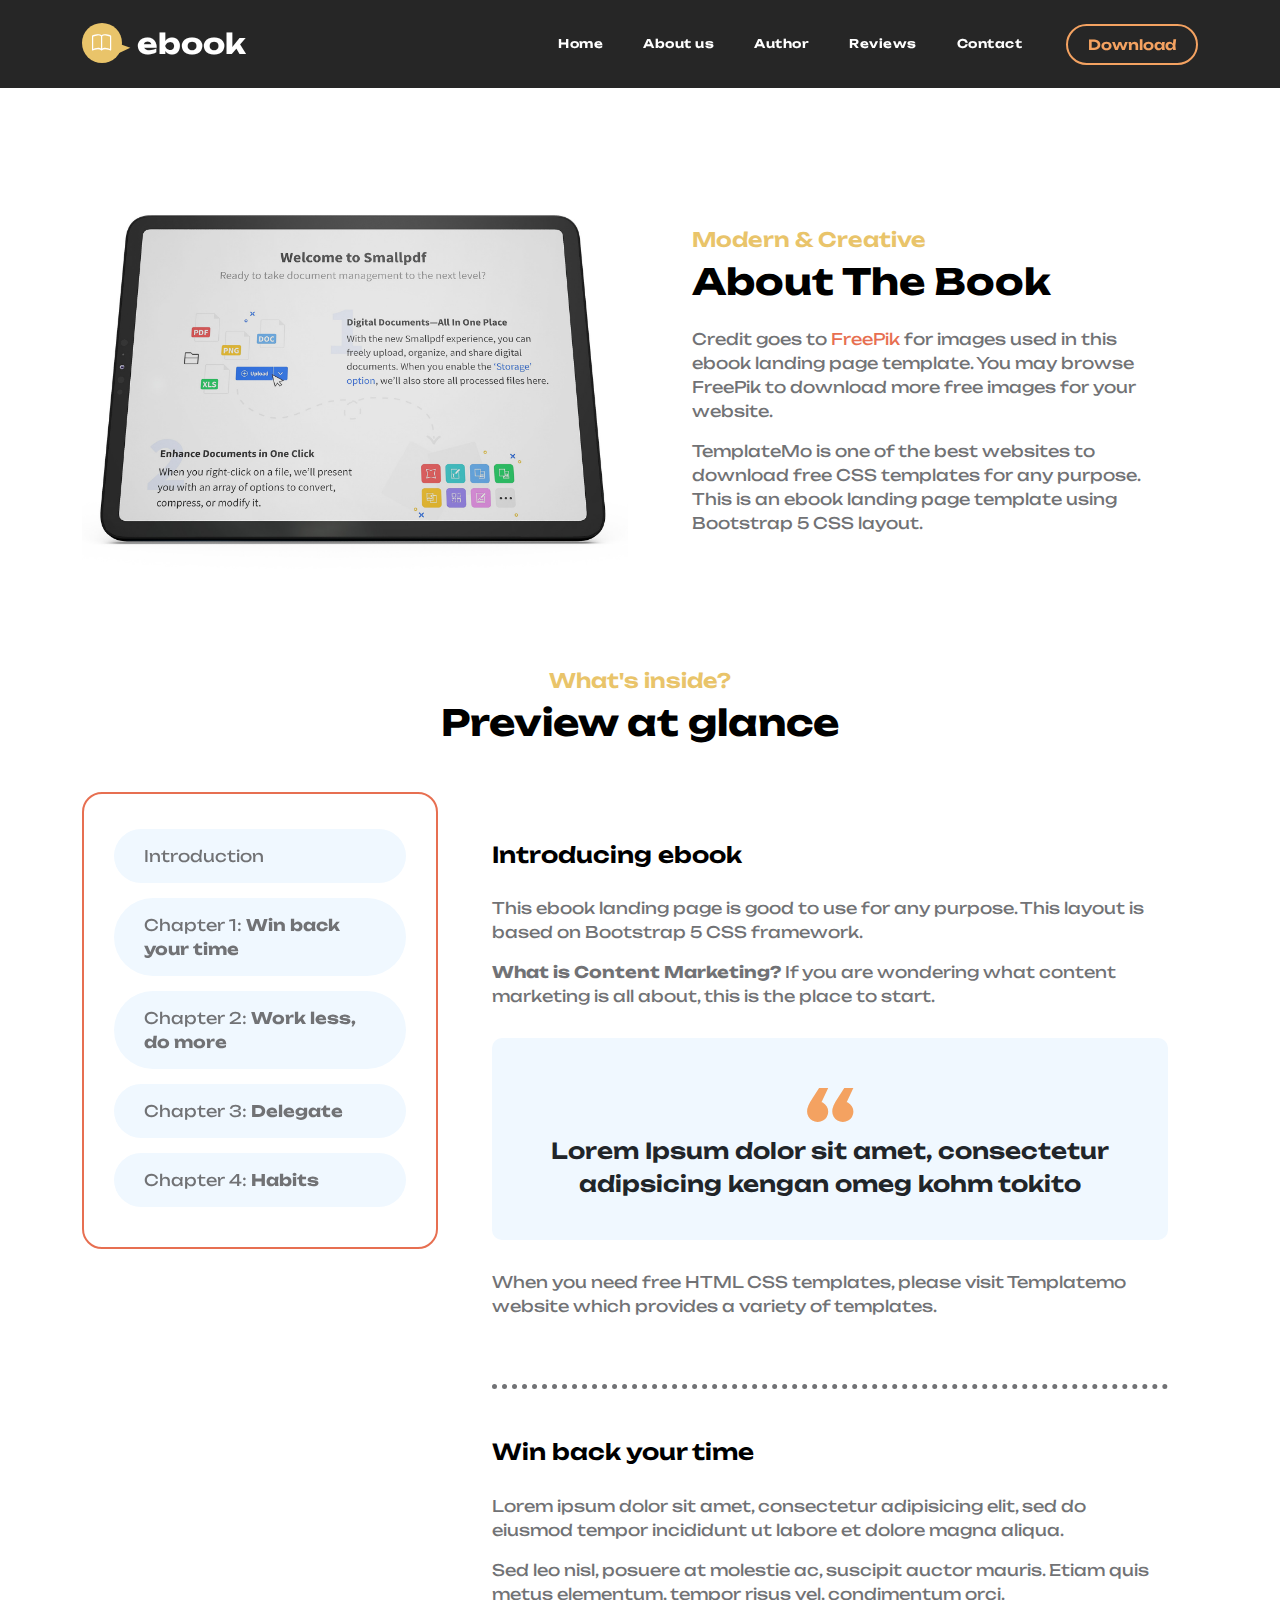
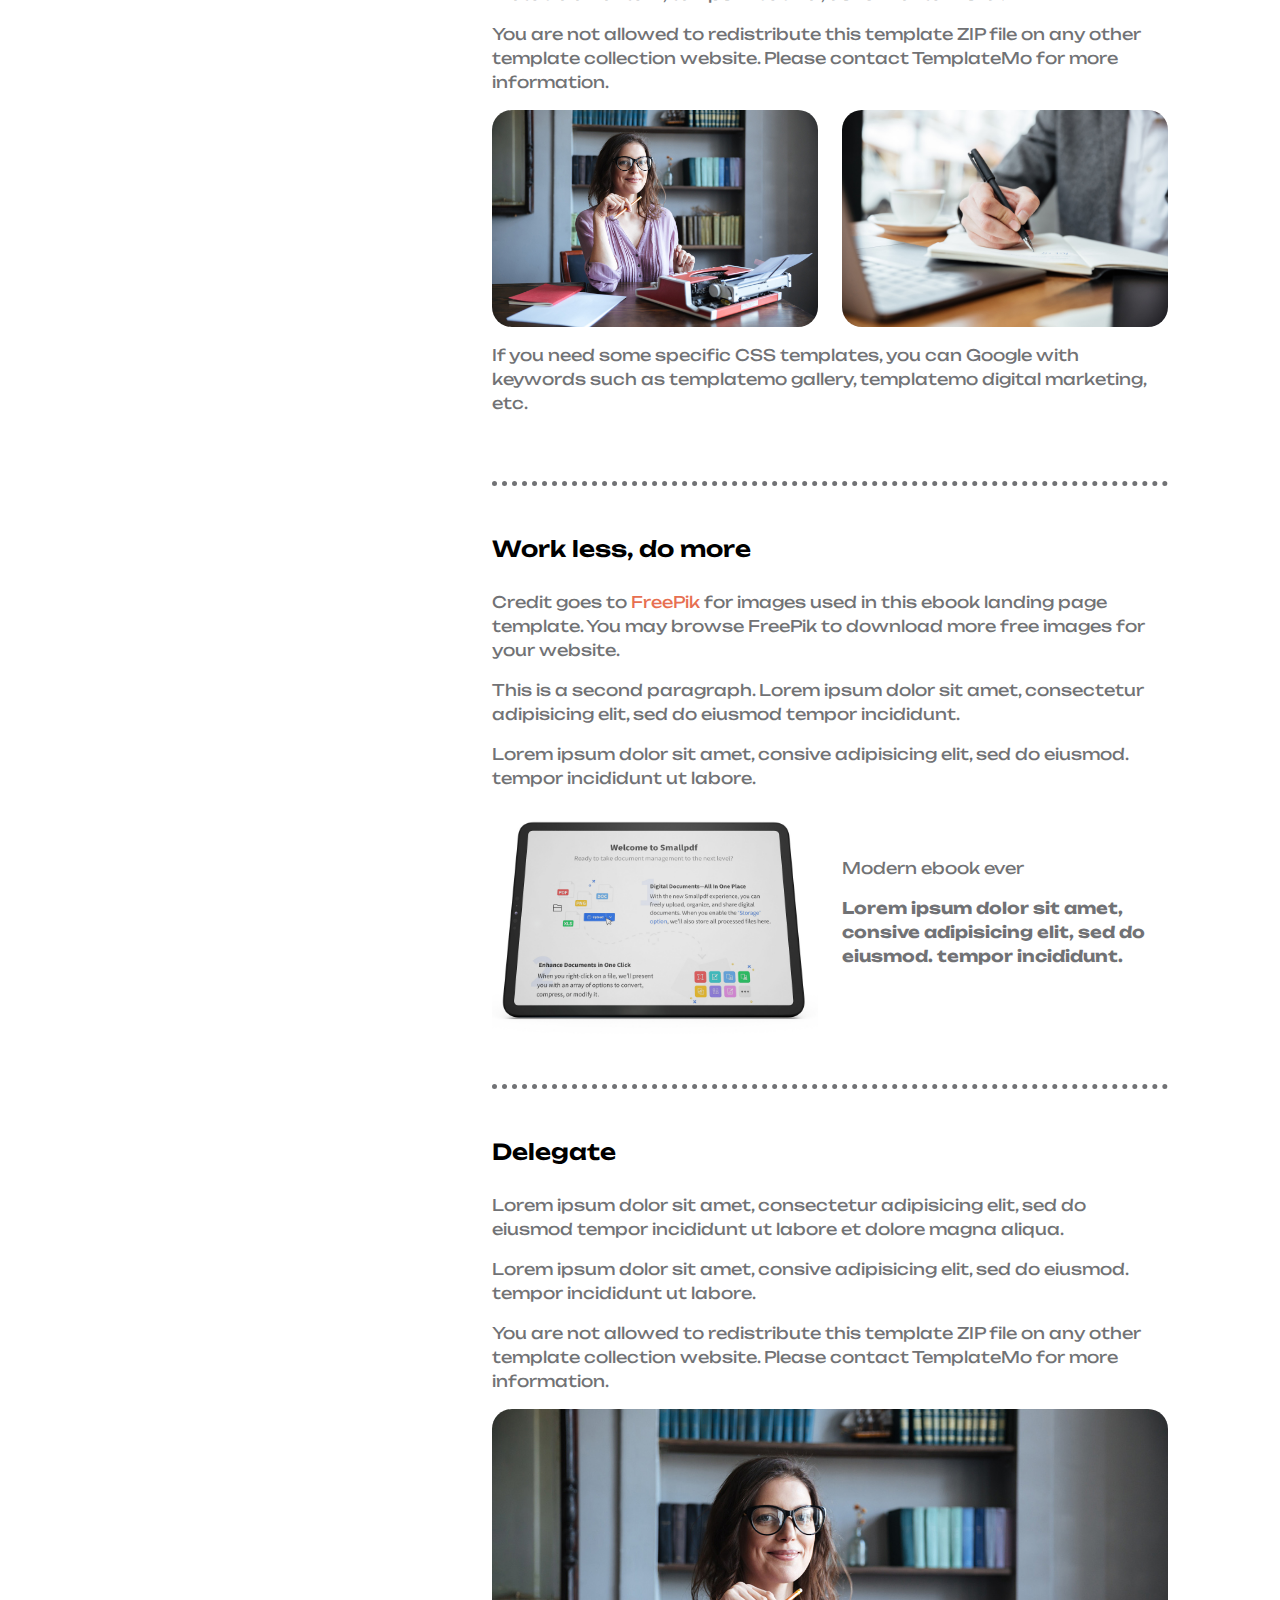
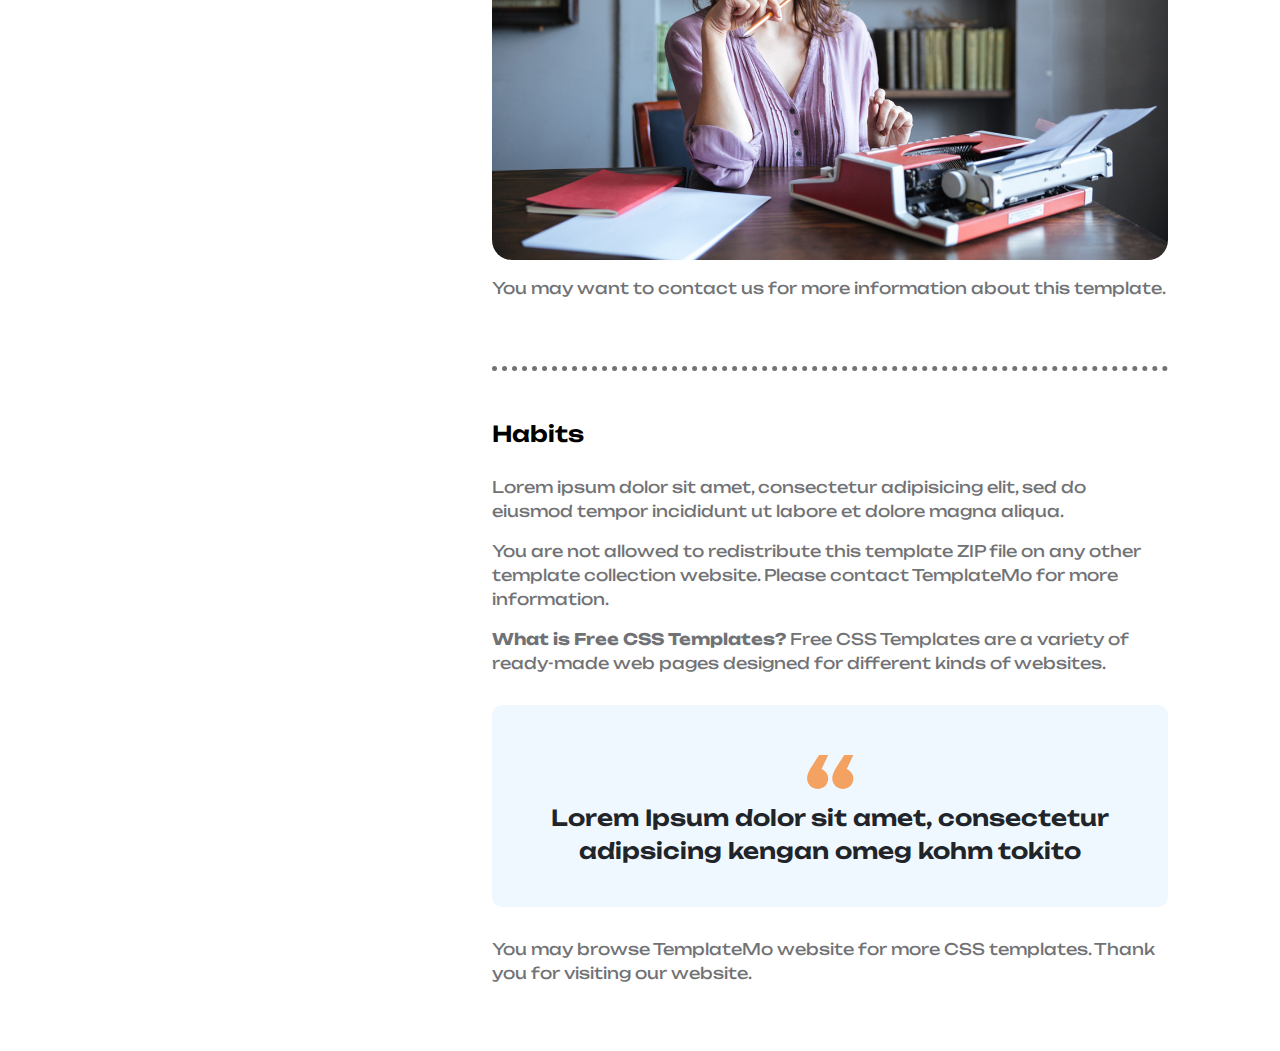
<file: about.html>
<!DOCTYPE html>
<html lang="en">
  <head>
    <meta charset="utf-8" />
    <meta name="viewport" content="width=device-width, initial-scale=1" />

    <meta name="description" content="" />
    <meta name="author" content="" />

    <title>ebook landing page template</title>

    <!-- CSS FILES -->
    <link rel="preconnect" href="https://fonts.googleapis.com" />

    <link rel="preconnect" href="https://fonts.gstatic.com" crossorigin />

    <link
      href="https://fonts.googleapis.com/css2?family=Unbounded:wght@300;400;600;700&display=swap"
      rel="stylesheet"
    />

    <link href="css/bootstrap.min.css" rel="stylesheet" />

    <link href="css/bootstrap-icons.css" rel="stylesheet" />

    <link href="css/templatemo-ebook-landing.css" rel="stylesheet" />
    <title>contact</title>
  </head>
  <body>
    <main>
      <nav
        class="navbar navbar-expand-lg"
        style="background-color: rgba(0, 0, 0, 0.85)"
      >
        <div class="container">
          <a class="navbar-brand" href="index.html">
            <i class="navbar-brand-icon bi-book me-2"></i>
            <span>ebook</span>
          </a>

          <div class="d-lg-none ms-auto me-3">
            <a
              href="#"
              class="btn custom-btn custom-border-btn btn-naira btn-inverted"
            >
              <i class="btn-icon bi-cloud-download"></i>
              <span>Download</span
              ><!-- duplicated another one below for mobile -->
            </a>
          </div>

          <button
            class="navbar-toggler"
            type="button"
            data-bs-toggle="collapse"
            data-bs-target="#navbarNav"
            aria-controls="navbarNav"
            aria-expanded="false"
            aria-label="Toggle navigation"
          >
            <span class="navbar-toggler-icon"></span>
          </button>

          <div class="collapse navbar-collapse" id="navbarNav">
            <ul class="navbar-nav ms-lg-auto me-lg-4">
              <li class="nav-item">
                <a class="nav-link click-scroll" href="./index.html">Home</a>
              </li>

              <li class="nav-item">
                <a class="nav-link click-scroll" href="#">About us</a>
              </li>

              <li class="nav-item">
                <a class="nav-link click-scroll" href="#section_3">Author</a>
              </li>

              <li class="nav-item">
                <a class="nav-link click-scroll" href="#section_4">Reviews</a>
              </li>

              <li class="nav-item">
                <a class="nav-link click-scroll" href="./contact.html"
                  >Contact</a
                >
              </li>
            </ul>

            <div class="d-none d-lg-block">
              <a
                href="#"
                class="btn custom-btn custom-border-btn btn-naira btn-inverted"
              >
                <i class="btn-icon bi-cloud-download"></i>
                <span>Download</span
                ><!-- duplicated above one for mobile -->
              </a>
            </div>
          </div>
        </div>
      </nav>
      <section class="book-section section-padding" id="section_2">
        <div class="container">
          <div class="row">
            <div class="col-lg-6 col-12">
              <img
                src="images/tablet-screen-contents.jpg"
                class="img-fluid"
                alt=""
              />
            </div>

            <div class="col-lg-6 col-12">
              <div class="book-section-info">
                <h6>Modern &amp; Creative</h6>

                <h2 class="mb-4">About The Book</h2>

                <p>
                  Credit goes to
                  <a rel="nofollow" href="https://freepik.com" target="_blank"
                    >FreePik</a
                  >
                  for images used in this ebook landing page template. You may
                  browse FreePik to download more free images for your website.
                </p>

                <p>
                  TemplateMo is one of the best websites to download free CSS
                  templates for any purpose. This is an ebook landing page
                  template using Bootstrap 5 CSS layout.
                </p>
              </div>
            </div>
          </div>
        </div>
      </section>
      <section>
        <div class="container">
          <div class="row">
            <div class="col-lg-12 col-12 text-center">
              <h6>What's inside?</h6>

              <h2 class="mb-5">Preview at glance</h2>
            </div>

            <div class="col-lg-4 col-12">
              <nav
                id="navbar-example3"
                class="h-100 flex-column align-items-stretch"
              >
                <nav class="nav nav-pills flex-column">
                  <a class="nav-link smoothscroll" href="#item-1"
                    >Introduction</a
                  >

                  <a class="nav-link smoothscroll" href="#item-2"
                    >Chapter 1: <strong>Win back your time</strong></a
                  >

                  <a class="nav-link smoothscroll" href="#item-3"
                    >Chapter 2: <strong>Work less, do more</strong></a
                  >

                  <a class="nav-link smoothscroll" href="#item-4"
                    >Chapter 3: <strong>Delegate</strong></a
                  >

                  <a class="nav-link smoothscroll" href="#item-5"
                    >Chapter 4: <strong>Habits</strong></a
                  >
                </nav>
              </nav>
            </div>

            <div class="col-lg-8 col-12">
              <div
                data-bs-spy="scroll"
                data-bs-target="#navbar-example3"
                data-bs-smooth-scroll="true"
                class="scrollspy-example-2"
                tabindex="0"
              >
                <div class="scrollspy-example-item" id="item-1">
                  <h5>Introducing ebook</h5>

                  <p>
                    This ebook landing page is good to use for any purpose. This
                    layout is based on Bootstrap 5 CSS framework.
                  </p>

                  <p>
                    <strong>What is Content Marketing?</strong> If you are
                    wondering what content marketing is all about, this is the
                    place to start.
                  </p>

                  <blockquote class="blockquote">
                    Lorem Ipsum dolor sit amet, consectetur adipsicing kengan
                    omeg kohm tokito
                  </blockquote>

                  <p>
                    When you need free HTML CSS templates, please visit
                    Templatemo website which provides a variety of templates.
                  </p>
                </div>

                <div class="scrollspy-example-item" id="item-2">
                  <h5>Win back your time</h5>

                  <p>
                    Lorem ipsum dolor sit amet, consectetur adipisicing elit,
                    sed do eiusmod tempor incididunt ut labore et dolore magna
                    aliqua.
                  </p>

                  <p>
                    Sed leo nisl, posuere at molestie ac, suscipit auctor
                    mauris. Etiam quis metus elementum, tempor risus vel,
                    condimentum orci.
                  </p>

                  <p>
                    You are not allowed to redistribute this template ZIP file
                    on any other template collection website. Please contact
                    TemplateMo for more information.
                  </p>

                  <div class="row">
                    <div class="col-lg-6 col-12 mb-3">
                      <img
                        src="images/portrait-mature-smiling-authoress-sitting-desk.jpg"
                        class="scrollspy-example-item-image img-fluid"
                        alt=""
                      />
                    </div>

                    <div class="col-lg-6 col-12 mb-3">
                      <img
                        src="images/businessman-sitting-by-table-cafe.jpg"
                        class="scrollspy-example-item-image img-fluid"
                        alt=""
                      />
                    </div>
                  </div>

                  <p>
                    If you need some specific CSS templates, you can Google with
                    keywords such as templatemo gallery, templatemo digital
                    marketing, etc.
                  </p>
                </div>

                <div class="scrollspy-example-item" id="item-3">
                  <h5>Work less, do more</h5>

                  <p>
                    Credit goes to
                    <a rel="nofollow" href="https://freepik.com" target="_blank"
                      >FreePik</a
                    >
                    for images used in this ebook landing page template. You may
                    browse FreePik to download more free images for your
                    website.
                  </p>
                  <p>
                    This is a second paragraph. Lorem ipsum dolor sit amet,
                    consectetur adipisicing elit, sed do eiusmod tempor
                    incididunt.
                  </p>

                  <p>
                    Lorem ipsum dolor sit amet, consive adipisicing elit, sed do
                    eiusmod. tempor incididunt ut labore.
                  </p>

                  <div class="row align-items-center">
                    <div class="col-lg-6 col-12">
                      <img
                        src="images/tablet-screen-contents.jpg"
                        class="img-fluid"
                        alt=""
                      />
                    </div>

                    <div class="col-lg-6 col-12">
                      <p>Modern ebook ever</p>

                      <p>
                        <strong
                          >Lorem ipsum dolor sit amet, consive adipisicing elit,
                          sed do eiusmod. tempor incididunt.</strong
                        >
                      </p>
                    </div>
                  </div>
                </div>

                <div class="scrollspy-example-item" id="item-4">
                  <h5>Delegate</h5>

                  <p>
                    Lorem ipsum dolor sit amet, consectetur adipisicing elit,
                    sed do eiusmod tempor incididunt ut labore et dolore magna
                    aliqua.
                  </p>

                  <p>
                    Lorem ipsum dolor sit amet, consive adipisicing elit, sed do
                    eiusmod. tempor incididunt ut labore.
                  </p>

                  <p>
                    You are not allowed to redistribute this template ZIP file
                    on any other template collection website. Please contact
                    TemplateMo for more information.
                  </p>

                  <img
                    src="images/portrait-mature-smiling-authoress-sitting-desk.jpg"
                    class="scrollspy-example-item-image img-fluid mb-3"
                    alt=""
                  />

                  <p>
                    You may want to contact us for more information about this
                    template.
                  </p>
                </div>

                <div class="scrollspy-example-item" id="item-5">
                  <h5>Habits</h5>

                  <p>
                    Lorem ipsum dolor sit amet, consectetur adipisicing elit,
                    sed do eiusmod tempor incididunt ut labore et dolore magna
                    aliqua.
                  </p>

                  <p>
                    You are not allowed to redistribute this template ZIP file
                    on any other template collection website. Please contact
                    TemplateMo for more information.
                  </p>

                  <p>
                    <strong>What is Free CSS Templates?</strong> Free CSS
                    Templates are a variety of ready-made web pages designed for
                    different kinds of websites.
                  </p>

                  <blockquote class="blockquote">
                    Lorem Ipsum dolor sit amet, consectetur adipsicing kengan
                    omeg kohm tokito
                  </blockquote>

                  <p>
                    You may browse TemplateMo website for more CSS templates.
                    Thank you for visiting our website.
                  </p>
                </div>
              </div>
            </div>
          </div>
        </div>
      </section>
    </main>
  </body>
</html>
</file>
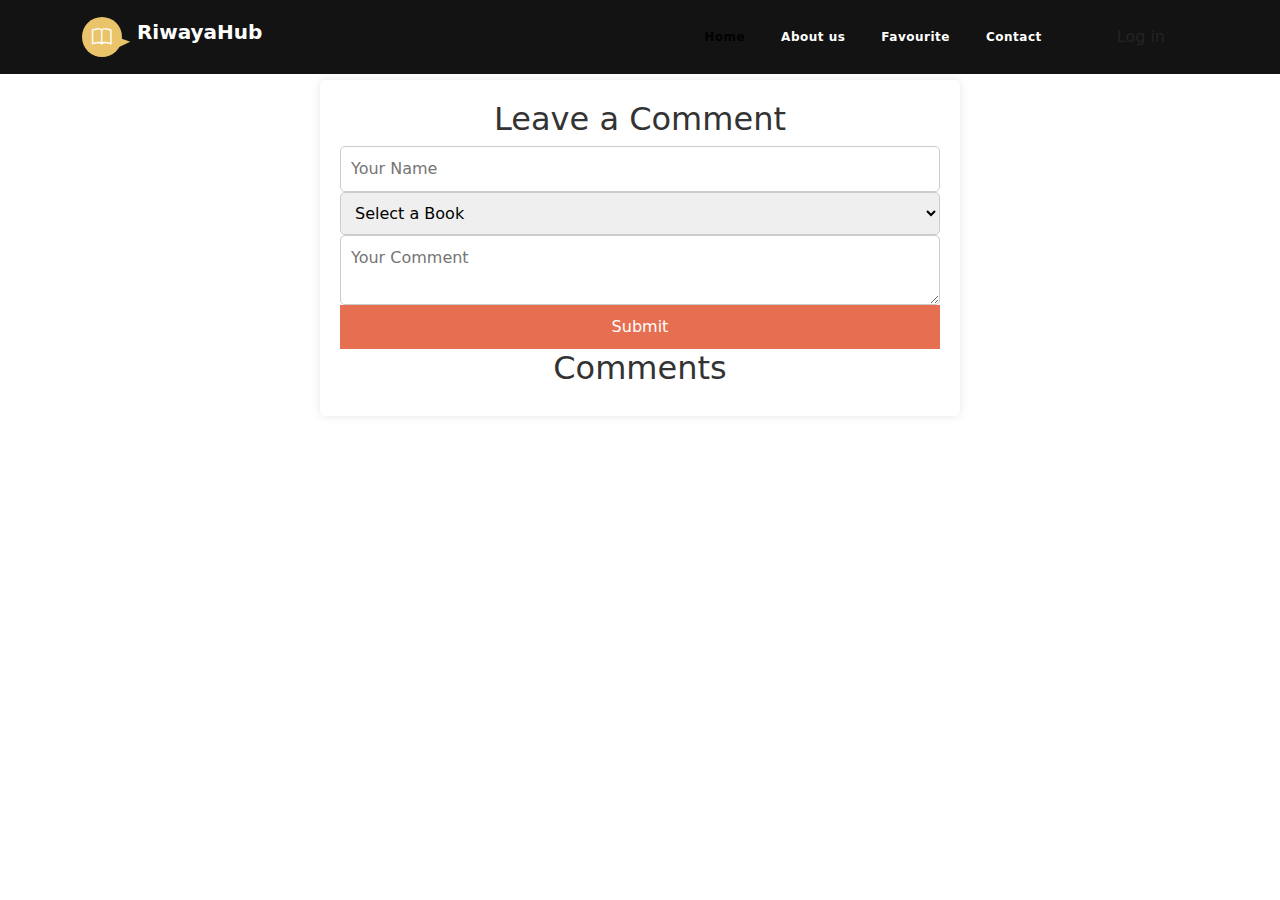
<file: comments.html>
<!DOCTYPE html>
<html lang="en">
<head>
    <meta charset="UTF-8">
    <meta name="viewport" content="width=device-width, initial-scale=1.0">
    <title>Book Comments</title>
    <link rel="stylesheet" href="css/templatemo-ebook-landing.css">
    <link rel="stylesheet" href="css/comments.css">
    <link rel="preconnect" href="https://fonts.googleapis.com" />

    <link rel="preconnect" href="https://fonts.gstatic.com" crossorigin />

    <link
      href="https://fonts.googleapis.com/css2?family=Unbounded:wght@300;400;600;700&display=swap"
      rel="stylesheet"
    />

    <link href="css/bootstrap.min.css" rel="stylesheet" />

    <link href="css/bootstrap-icons.css" rel="stylesheet" />

 
    <link href="https://cdnjs.cloudflare.com/ajax/libs/font-awesome/6.7.2/css/all.min.css" rel="stylesheet">
  </head>


<body>
    <nav class="navbar navbar-expand-lg" style="background-color: rgb(19, 19, 19); position: relative;">
        <div class="container">
            <a class="navbar-brand" href="index.html">
                <i class="navbar-brand-icon bi-book me-2"></i>
                <span style="position: relative; z-index: 2; color: white;">RiwayaHub</span>
            </a>
    
            <button
                class="navbar-toggler"
                type="button"
                data-bs-toggle="collapse"
                data-bs-target="#navbarNav"
                aria-controls="navbarNav"
                aria-expanded="false"
                aria-label="Toggle navigation"
            >
                <span class="navbar-toggler-icon"></span>
            </button>
    
            <div class="collapse navbar-collapse" id="navbarNav">
                <ul class="navbar-nav ms-lg-auto me-lg-4">
                    <li class="nav-item">
                        <a class="nav-link click-scroll" href="./index.html">Home</a>
                    </li>
    
                    <li class="nav-item">
                        <a class="nav-link click-scroll" href="./about.html">About us</a>
                    </li>
    
                    <li class="nav-item">
                        <a class="nav-link click-scroll" href="./readLater.html">Favourite</a>
                    </li>
    
                    <li class="nav-item">
                        <a class="nav-link click-scroll" href="./contact.html">Contact</a>
                    </li>
                </ul>
    
                <div class="d-none d-lg-block">
                    <a href="#" class="btn custom-btn custom-border-btn btn-naira btn-inverted">
                        <i class="btn-icon bi-cloud-download"></i>
                        <span>Log in</span>
                    </a>
                </div>
            </div>
        </div>
    </nav>

 
    <div class="container1">
   
        <h2>Leave a Comment</h2>
        <form id="commentForm">
            <input type="text" id="username" placeholder="Your Name" required>
            
            <select id="bookname" required>
                <option value="" disabled selected>Select a Book</option>
                <option value="The Great Gatsby">The Great Gatsby</option>
                <option value="1984">1984</option>
                <option value="To Kill a Mockingbird">To Kill a Mockingbird</option>
                <option value="Moby Dick">Moby Dick</option>
                <option value="Pride and Prejudice">Pride and Prejudice</option>
            </select>

            <textarea id="comment" placeholder="Your Comment" required></textarea>
            <button type="submit">Submit</button>
        </form>

        <h2>Comments</h2>
        <div id="commentsList"></div>
    </div>



    <script src="js/comments.js"></script>
    <script src="js/jquery.min.js"></script>
    <script src="js/bootstrap.bundle.min.js"></script>
    <script src="js/jquery.sticky.js"></script>
    <script src="js/click-scroll.js"></script>
    <script src="js/custom.js"></script>
    <script src="https://cdn.jsdelivr.net/npm/@popperjs/core@2.11.6/dist/umd/popper.min.js"></script>
    <script src="https://cdn.jsdelivr.net/npm/bootstrap@5.1.3/dist/js/bootstrap.min.js"></script>
    <script
      src="https://cdn.jsdelivr.net/npm/bootstrap@5.3.3/dist/js/bootstrap.bundle.min.js"
      integrity="sha384-YvpcrYf0tY3lHB60NNkmXc5s9fDVZLESaAA55NDzOxhy9GkcIdslK1eN7N6jIeHz"
      crossorigin="anonymous"
    ></script>
    
</body>
</html>
</file>
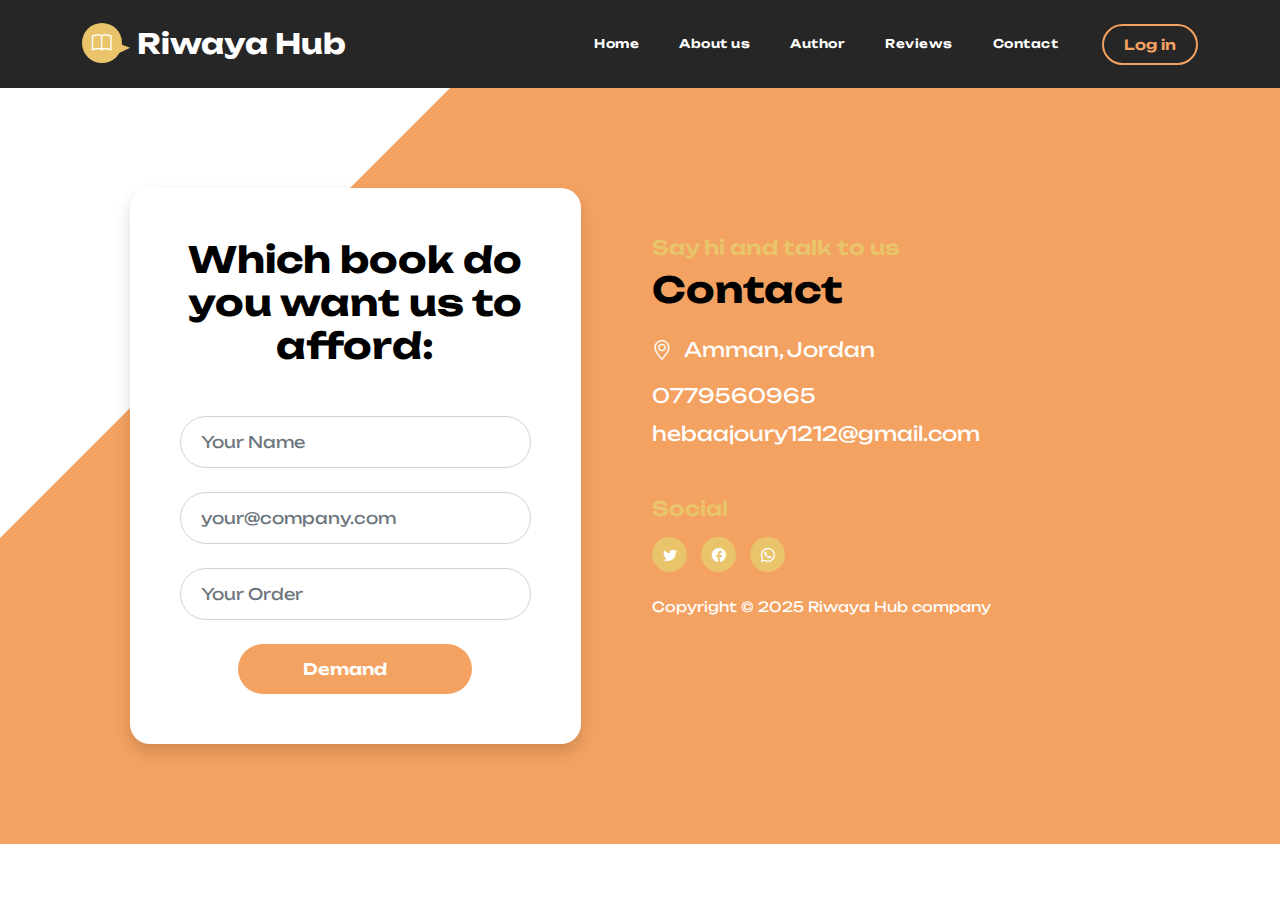
<file: contact.html>
<!DOCTYPE html>
<html lang="en">
  <head>
    <meta charset="utf-8" />
    <meta name="viewport" content="width=device-width, initial-scale=1" />
    <meta name="description" content="" />
    <meta name="author" content="" />
    <title>Our contact page</title>

    <!-- CSS FILES -->
    <link rel="preconnect" href="https://fonts.googleapis.com" />
    <link rel="preconnect" href="https://fonts.gstatic.com" crossorigin />
    <link href="https://fonts.googleapis.com/css2?family=Unbounded:wght@300;400;600;700&display=swap" rel="stylesheet" />
    <link href="css/bootstrap.min.css" rel="stylesheet" />
    <link href="css/bootstrap-icons.css" rel="stylesheet" />
    <link href="css/templatemo-ebook-landing.css" rel="stylesheet" />
  </head>
  <body>
    <main>
      <nav class="navbar navbar-expand-lg" style="background-color: rgba(0, 0, 0, 0.85)">
        <div class="container">
          <a class="navbar-brand" href="index.html">
            <i class="navbar-brand-icon bi-book me-2"></i>
            <span>Riwaya Hub</span>
          </a>
          <div class="d-lg-none ms-auto me-3">
            <a href="#" class="btn custom-btn custom-border-btn btn-naira btn-inverted">
              <i class="btn-icon bi-cloud-download"></i>
              <span>Log in</span>
            </a>
          </div>
          <button class="navbar-toggler" type="button" data-bs-toggle="collapse" data-bs-target="#navbarNav" aria-controls="navbarNav" aria-expanded="false" aria-label="Toggle navigation">
            <span class="navbar-toggler-icon"></span>
          </button>
          <div class="collapse navbar-collapse" id="navbarNav">
            <ul class="navbar-nav ms-lg-auto me-lg-4">
              <li class="nav-item">
                <a class="nav-link click-scroll" href="./index.html">Home</a>
              </li>
              <li class="nav-item">
                <a class="nav-link click-scroll" href="#section_2">About us</a>
              </li>
              <li class="nav-item">
                <a class="nav-link click-scroll" href="#section_3">Author</a>
              </li>
              <li class="nav-item">
                <a class="nav-link click-scroll" href="#section_4">Reviews</a>
              </li>
              <li class="nav-item">
                <a class="nav-link click-scroll" href="./contact.html">Contact</a>
              </li>
            </ul>
            <div class="d-none d-lg-block">
              <a href="#" class="btn custom-btn custom-border-btn btn-naira btn-inverted">
                <i class="btn-icon bi-cloud-download"></i>
                <span>Log in</span>
              </a>
            </div>
          </div>
        </div>
      </nav>

      <section class="contact-section section-padding" id="section_5">
        <div class="container">
          <div class="row">
            <div class="col-lg-5 col-12 mx-auto">
              <form class="custom-form ebook-download-form bg-white shadow" action="#" method="post" role="form" id="contactForm">
                <div class="text-center mb-5">
                  <h2 class="mb-1">Which book do you want us to afford:</h2>
                </div>
                <div class="ebook-download-form-body">
                  <div class="input-group mb-4">
                    <input type="text" name="ebook-form-name" id="ebook-form-name" class="form-control" aria-label="ebook-form-name" aria-describedby="basic-addon1" placeholder="Your Name" required />
                    <span class="input-group-text" id="basic-addon1">
                      <i class="custom-form-icon bi-person"></i>
                    </span>
                  </div>
                  <div class="input-group mb-4">
                    <input type="email" name="ebook-email" id="ebook-email" pattern="[^ @]*@[^ @]*" class="form-control" placeholder="your@company.com" aria-label="ebook-form-email" aria-describedby="basic-addon2" required />
                    <span class="input-group-text" id="basic-addon2">
                      <i class="custom-form-icon bi-envelope"></i>
                    </span>
                  </div>
                  <div class="input-group mb-4">
                    <input type="text" name="ebook-form-order" id="ebook-form-order" class="form-control" aria-label="ebook-form-name" aria-describedby="basic-addon1" placeholder="Your Order" required />
                    <span class="input-group-text" id="basic-addon1">
                      <i class="custom-form-icon bi-person"></i>
                    </span>
                  </div>
                  <div class="col-lg-8 col-md-10 col-8 mx-auto">
                    <button type="submit" class="form-control">Demand</button>
                  </div>
                </div>
              </form>
            </div>

            <div class="col-lg-6 col-12">
              <h6 class="mt-5">Say hi and talk to us</h6>
              <h2 class="mb-4">Contact</h2>
              <p class="mb-3">
                <i class="bi-geo-alt me-2"></i>
                Amman, Jordan
              </p>
              <p class="mb-2">
                <a href="tel: 010-020-0340" class="contact-link">0779560965</a>
              </p>
              <p>
                <a href="mailto:hebaajoury1212@gmail.com" class="contact-link">hebaajoury1212@gmail.com</a>
              </p>
              <h6 class="site-footer-title mt-5 mb-3">Social</h6>
              <ul class="social-icon mb-4">
                <li class="social-icon-item">
                  <a href="#" class="social-icon-link bi-twitter"></a>
                </li>
                <li class="social-icon-item">
                  <a href="#" class="social-icon-link bi-facebook"></a>
                </li>
                <li class="social-icon-item">
                  <a href="#" class="social-icon-link bi-whatsapp"></a>
                </li>
              </ul>
              <p class="copyright-text">
                Copyright © 2025 Riwaya Hub company <br /><br />
              </p>
            </div>
          </div>
        </div>
      </section>
    </main>

    <script>
      // Add event listener to form submission
      document.getElementById('contactForm').addEventListener('submit', function (e) {
        e.preventDefault(); // Prevent the default form submission
    
        // Retrieve values from the form
        const name = document.getElementById('ebook-form-name').value;
        const email = document.getElementById('ebook-email').value;
        const order = document.getElementById('ebook-form-order').value;
    
        // Create an object with the form data
        const newOrder = { name, email, order };
    
        // Get existing orders from localStorage or initialize an empty array
        let orders = JSON.parse(localStorage.getItem('orders')) || [];
    
        // Add the new order to the array
        orders.push(newOrder);
    
        // Save the updated orders array back to localStorage
        localStorage.setItem('orders', JSON.stringify(orders));
    
        // Optional: Show a confirmation message
        alert('Your order has been saved!');
    
        // Clear form fields
        document.getElementById('contactForm').reset();
      });
    </script>
    
  </body>
</html>
</file>
<file: css/templatemo-ebook-landing.css>
/*

TemplateMo 588 ebook landing

https://templatemo.com/tm-588-ebook-landing

*/

/*---------------------------------------
  CUSTOM PROPERTIES ( VARIABLES )             
-----------------------------------------*/
:root {
  --white-color: #ffffff;
  --primary-color: #e76f51;
  --secondary-color: #e9c46a;
  --section-bg-color: #f0f8ff;
  --custom-btn-bg-color: #f4a261;
  --custom-btn-bg-hover-color: #e76f51;
  --dark-color: #000000;
  --p-color: #717275;
  --link-hover-color: #e76f51;

  --body-font-family: "Unbounded", sans-serif;

  --h1-font-size: 42px;
  --h2-font-size: 36px;
  --h3-font-size: 28px;
  --h4-font-size: 24px;
  --h5-font-size: 22px;
  --h6-font-size: 20px;
  --p-font-size: 16px;
  --menu-font-size: 12px;
  --btn-font-size: 14px;
  --copyright-font-size: 14px;

  --border-radius-large: 100px;
  --border-radius-medium: 20px;
  --border-radius-small: 10px;

  --font-weight-light: 300;
  --font-weight-normal: 400;
  --font-weight-semibold: 600;
  --font-weight-bold: 700;
}

body {
  background-color: var(--white-color);
  font-family: var(--body-font-family);
}

/*---------------------------------------
  TYPOGRAPHY               
-----------------------------------------*/

h2,
h3,
h4,
h5,
h6 {
  color: var(--dark-color);
}

h1,
h2,
h3,
h4,
h5,
h6 {
  font-weight: var(--font-weight-semibold);
}

h1 {
  font-size: var(--h1-font-size);
  font-weight: var(--font-weight-bold);
}

h2 {
  font-size: var(--h2-font-size);
  font-weight: var(--font-weight-bold);
}

h3 {
  font-size: var(--h3-font-size);
}

h4 {
  font-size: var(--h4-font-size);
}

h5 {
  font-size: var(--h5-font-size);
}

h6 {
  color: var(--secondary-color);
  font-size: var(--h6-font-size);
}

p {
  color: var(--p-color);
  font-size: var(--p-font-size);
  font-weight: var(--font-weight-normal);
}

ul li {
  color: var(--p-color);
  font-size: var(--p-font-size);
  font-weight: var(--font-weight-normal);
}

a,
button {
  touch-action: manipulation;
  transition: all 0.3s;
}

a {
  display: inline-block;
  color: var(--primary-color);
  text-decoration: none;
}

a:hover {
  color: var(--link-hover-color);
}

b,
strong {
  font-weight: var(--font-weight-bold);
}

/*---------------------------------------
  SECTION               
-----------------------------------------*/
.section-padding {
  padding-top: 100px;
  padding-bottom: 100px;
}

::selection {
  background-color: var(--secondary-color);
  color: var(--white-color);
}

/*---------------------------------------
  AVATAR IMAGE               
-----------------------------------------*/
.avatar-image {
  border: 4px solid var(--white-color);
  border-radius: 100px;
  width: 60px;
  height: 60px;
  object-fit: cover;
}

.avatar-image-left {
  position: relative;
  left: -10px;
}

.avatar-image-left + .avatar-image-left {
  left: -20px;
}

.avatar-image-left + .avatar-image-left + .avatar-image-left {
  left: -30px;
}

.avatar-image-left
  + .avatar-image-left
  + .avatar-image-left
  + .avatar-image-left {
  left: -40px;
}

.avatar-group,
.reviews-group {
  position: relative;
  z-index: 22;
}

.reviews-group {
  display: inline-block;
  vertical-align: top;
}

.reviews-group strong {
  font-size: var(--h3-font-size);
  margin-right: 10px;
}

/*---------------------------------------
  CUSTOM LINK              
-----------------------------------------*/
.link {
  cursor: pointer;
  position: relative;
  white-space: nowrap;
  color: var(--white-color);
}

.link::before,
.link::after {
  position: absolute;
  width: 100%;
  height: 1px;
  background: currentColor;
  top: 100%;
  left: 0;
  pointer-events: none;
}

.link::before {
  content: "";
}

.link--kale::before {
  height: 10px;
  top: 100%;
  opacity: 0;
}

.link--kale:hover::before {
  opacity: 1;
  animation: lineUp 0.3s ease forwards;
}

@keyframes lineUp {
  0% {
    transform-origin: 50% 100%;
    transform: scale3d(1, 0.045, 1);
  }

  50% {
    transform-origin: 50% 100%;
    transform: scale3d(1, 1, 1);
  }

  51% {
    transform-origin: 50% 0%;
    transform: scale3d(1, 1, 1);
  }

  100% {
    transform-origin: 50% 0%;
    transform: scale3d(1, 0.045, 1);
  }
}

.link--kale::after {
  content: "";
  transition: opacity 0.3s;
  opacity: 0;
  transition-delay: 0s;
}

.link--kale:hover::after {
  opacity: 1;
  transition-delay: 0.3s;
}

/*---------------------------------------
  CUSTOM BUTTON               
-----------------------------------------*/
.custom-btn {
  background: var(--custom-btn-bg-color);
  border: 2px solid transparent;
  border-radius: var(--border-radius-large);
  color: var(--white-color);
  font-size: var(--btn-font-size);
  font-weight: var(--font-weight-semibold);
  line-height: normal;
  transition: all 0.3s;
  padding: 10px 20px;
}

.custom-btn:hover {
  background: var(--custom-btn-bg-hover-color);
  color: var(--white-color);
}

.custom-border-btn {
  background: transparent;
  border: 2px solid var(--custom-btn-bg-color);
  color: var(--custom-btn-bg-color);
}

.custom-border-btn:hover {
  background: var(--custom-btn-bg-color);
  border-color: transparent;
  color: var(--white-color);
}

.custom-btn-bg-white {
  border-color: var(--white-color);
  color: var(--white-color);
}

.btn-naira {
  padding: 0;
  position: relative;
  z-index: 1;
  overflow: hidden;
  -webkit-transition: background-color 0.3s;
  transition: background-color 0.3s;
}

.btn-naira::before {
  content: "";
  position: absolute;
  left: -50%;
  width: 200%;
  height: 200%;
  background: var(--primary-color);
  top: -50%;
  z-index: -1;
  -webkit-transform: translate3d(0, -100%, 0) rotate3d(0, 0, 1, -10deg);
  transform: translate3d(0, -100%, 0) rotate3d(0, 0, 1, -10deg);
}

.btn-naira.btn-inverted::before {
  background: var(--primary-color);
}

.btn-naira > span {
  display: block;
}

.btn-naira .btn-icon {
  position: absolute;
  top: 0;
  width: 100%;
  left: 0;
  color: var(--white-color);
  -webkit-transform: translate3d(0, -100%, 0);
  transform: translate3d(0, -100%, 0);
}

.btn-naira > span,
.btn-naira .btn-icon {
  padding: 10px 20px;
  -webkit-transition: -webkit-transform 0.3s;
  transition: transform 0.3s;
  -webkit-transition-timing-function: cubic-bezier(0.75, 0, 0.125, 1);
  transition-timing-function: cubic-bezier(0.75, 0, 0.125, 1);
}

.btn-naira:hover::before {
  -webkit-animation: anim-naira-1 0.3s forwards ease-in;
  animation: anim-naira-1 0.3s forwards ease-in;
}

@-webkit-keyframes anim-naira-1 {
  50% {
    -webkit-transform: translate3d(0, -50%, 0) rotate3d(0, 0, 1, -10deg);
    transform: translate3d(0, -50%, 0) rotate3d(0, 0, 1, -10deg);
    -webkit-animation-timing-function: ease-out;
    animation-timing-function: ease-out;
  }
  100% {
    -webkit-transform: translate3d(0, 0%, 0) rotate3d(0, 0, 1, 0deg);
    transform: translate3d(0, 0%, 0) rotate3d(0, 0, 1, 0deg);
  }
}

@keyframes anim-naira-1 {
  50% {
    -webkit-transform: translate3d(0, -50%, 0) rotate3d(0, 0, 1, -10deg);
    transform: translate3d(0, -50%, 0) rotate3d(0, 0, 1, -10deg);
    -webkit-animation-timing-function: ease-out;
    animation-timing-function: ease-out;
  }
  100% {
    -webkit-transform: translate3d(0, 0%, 0) rotate3d(0, 0, 1, 0deg);
    transform: translate3d(0, 0%, 0) rotate3d(0, 0, 1, 0deg);
  }
}

.btn-naira:hover {
  background-color: var(--primary-color);
  -webkit-transition: background-color 0s 0.3s;
  transition: background-color 0s 0.3s;
}

.btn-naira.btn-inverted:hover {
  background-color: var(--primary-color);
}

.btn-naira:hover .btn-icon {
  -webkit-transform: translate3d(0, 0, 0);
  transform: translate3d(0, 0, 0);
}

.btn-naira:hover > span {
  opacity: 0;
  -webkit-transform: translate3d(0, 100%, 0);
  transform: translate3d(0, 100%, 0);
}

/*---------------------------------------
  NAVIGATION              
-----------------------------------------*/
.sticky-wrapper {
  position: absolute;
  top: 0;
  right: 0;
  left: 0;
}

.sticky-wrapper.is-sticky .navbar {
  background-color: rgba(0, 0, 0, 0.85);
}

.navbar {
  background: transparent;
  z-index: 99;
  padding-top: 15px;
  padding-bottom: 15px;
}
.swiper{
  margin-top: 8rem;
  justify-self: center;
}


.col-md-4 img{
  width: 20rem;
  height: 27rem;
  padding-right: 0;
}
.love{
  background-color:white;
  color: #f4a261;
  border: 0;
  font-size: 1.5rem;
  
}
.info{
  display: flex;
  justify-content: space-between;
}
@media (max-width: 768px) {
  #read-later .col-sm-6 {
      flex: 1 0 48%; /* 2 items per row on small screens */
  }
}

/* For mobile devices */
@media (max-width: 576px) {
  #read-later .col-12 {
      flex: 1 0 100%; /* 1 item per row on very small screens */
  }
}
.navbar-brand,
.navbar-brand:hover {
  font-size: var(--h3-font-size);
  font-weight: var(--font-weight-bold);
  display: block;
  color: var(--white-color);
}

.navbar-brand-icon {
  background: var(--secondary-color);
  border-radius: var(--border-radius-large);
  display: inline-block;
  vertical-align: top;
  color: var(--white-color);
  font-size: var(--h6-font-size);
  width: 40px;
  height: 40px;
  line-height: 40px;
  text-align: center;
  position: relative;
}

.navbar-brand-icon::after {
  content: "";
  position: absolute;
  z-index: -1;
  top: 10px;
  right: -5px;
  width: 0;
  height: 0;
  border-style: solid;
  border-width: 0 0 20px 20px;
  border-color: transparent transparent var(--secondary-color) transparent;
  pointer-events: none;
  transform: rotate(65deg);
}

.navbar-expand-lg .navbar-nav .nav-link {
  border-radius: var(--border-radius-large);
  margin: 10px;
  padding: 10px;
}

.navbar-nav .nav-link {
  display: inline-block;
  color: var(--white-color);
  font-size: var(--menu-font-size);
  font-weight: var(--font-weight-semibold);
  letter-spacing: 0.5px;
  position: relative;
  padding-top: 15px;
  padding-bottom: 15px;
}

.navbar-nav .nav-link.active,
.navbar-nav .nav-link:hover {
  color: var(--primary-color);
}

.navbar-toggler {
  border: 0;
  padding: 0;
  cursor: pointer;
  margin: 0;
  width: 30px;
  height: 35px;
  outline: none;
}

.navbar-toggler:focus {
  outline: none;
  box-shadow: none;
}

.navbar-toggler[aria-expanded="true"] .navbar-toggler-icon {
  background: transparent;
}

.navbar-toggler[aria-expanded="true"] .navbar-toggler-icon:before,
.navbar-toggler[aria-expanded="true"] .navbar-toggler-icon:after {
  transition: top 300ms 50ms ease, -webkit-transform 300ms 350ms ease;
  transition: top 300ms 50ms ease, transform 300ms 350ms ease;
  transition: top 300ms 50ms ease, transform 300ms 350ms ease,
    -webkit-transform 300ms 350ms ease;
  top: 0;
}

.navbar-toggler[aria-expanded="true"] .navbar-toggler-icon:before {
  transform: rotate(45deg);
}

.navbar-toggler[aria-expanded="true"] .navbar-toggler-icon:after {
  transform: rotate(-45deg);
}

.navbar-toggler .navbar-toggler-icon {
  background: var(--white-color);
  transition: background 10ms 300ms ease;
  display: block;
  width: 30px;
  height: 2px;
  position: relative;
}

.navbar-toggler .navbar-toggler-icon:before,
.navbar-toggler .navbar-toggler-icon:after {
  transition: top 300ms 350ms ease, -webkit-transform 300ms 50ms ease;
  transition: top 300ms 350ms ease, transform 300ms 50ms ease;
  transition: top 300ms 350ms ease, transform 300ms 50ms ease,
    -webkit-transform 300ms 50ms ease;
  position: absolute;
  right: 0;
  left: 0;
  background: var(--white-color);
  width: 30px;
  height: 2px;
  content: "";
}

.navbar-toggler .navbar-toggler-icon::before {
  top: -8px;
}

.navbar-toggler .navbar-toggler-icon::after {
  top: 8px;
}

/*---------------------------------------
  HERO        
-----------------------------------------*/
.hero-section {
  background-image: url("../images/businessman-sitting-by-table-cafe.jpg");
  background-repeat: no-repeat;
  background-size: cover;
  background-position: center;
  position: relative;
  padding-top: 50px;
}

.hero-section::after {
  content: "";
  position: absolute;
  top: 0;
  right: 0;
  bottom: 0;
  left: 0;
  pointer-events: none;
  background-color: rgba(0, 0, 0, 0.45);
}

.hero-section .row {
  position: relative;
  z-index: 22;
  top: 100px;
}

.hero-image {
  position: relative;
  z-index: 2;
  bottom: 100px;
  display: block;
  margin: auto;
}

@media screen and (min-width: 991px) {
  .hero-section {
    height: calc(90vh - 88px);
    padding-top: 350px;
  }
}

/*---------------------------------------
  FEATURED              
-----------------------------------------*/
.featured-section {
  background-color: var(--custom-btn-bg-color);
  position: relative;
  padding-top: 50px;
  padding-bottom: 50px;
}

.featured-section::after {
  content: "";
  position: absolute;
  bottom: 0;
  right: 0;
  width: 0;
  height: 0;
  border-style: solid;
  border-width: 0 0 450px 450px;
  border-color: transparent transparent var(--white-color) transparent;
  pointer-events: none;
}

/*---------------------------------------
  CUSTOM BLOCK              
-----------------------------------------*/
.custom-block {
  background-image: url("../images/businessman-sitting-by-table-cafe.jpg");
  background-repeat: no-repeat;
  background-size: cover;
  background-position: center;
  border-radius: var(--border-radius-medium);
  position: relative;
  overflow: hidden;
}

.custom-block::after {
  content: "";
  position: absolute;
  top: 0;
  right: 0;
  bottom: 0;
  left: 0;
  pointer-events: none;
  background-color: rgba(0, 0, 0, 0.45);
}

.custom-block .avatar-image {
  min-width: 60px;
  margin: auto;
  left: 0;
}

.custom-block .bi-star {
  color: var(--white-color);
}

.custom-block .bi-star-fill {
  color: var(--secondary-color);
}

.custom-block-image-wrap {
  background-color: rgba(231, 111, 81, 0.85);
  border-radius: 0 0 var(--border-radius-medium) var(--border-radius-medium);
  position: relative;
  z-index: 2;
  overflow: hidden;
  margin: auto;
  padding: 25px 45px;
}

.custom-block-info {
  position: relative;
  z-index: 2;
  padding: 30px;
}

.custom-block-info strong,
.custom-block-info p {
  color: var(--white-color);
}

.custom-block-info p {
  color: rgba(255, 255, 255, 0.9);
  line-height: 1.8;
}

/*---------------------------------------
  THE BOOK SECTION            
-----------------------------------------*/
.book-section-info {
  padding-top: 40px;
  padding-right: 40px;
  padding-left: 40px;
}

.nav-pills {
  border: 2px solid var(--primary-color);
  border-radius: var(--border-radius-medium);
  position: sticky;
  top: 120px;
  padding: 30px;
}

.nav-pills .nav-link {
  background: var(--section-bg-color);
  color: var(--p-color);
  border-radius: var(--border-radius-large);
  margin-top: 5px;
  margin-bottom: 10px;
  padding: 15px 30px;
}

.nav-pills .nav-link:hover,
.nav-pills .nav-link.active,
.nav-pills .show > .nav-link {
  background: var(--primary-color);
  color: var(--white-color);
}

.scrollspy-example-2 {
  padding-right: 30px;
  padding-left: 30px;
}

.scrollspy-example-item {
  border-bottom: 5px dotted var(--p-color);
  min-height: 500px;
  padding-top: 20px;
  padding-bottom: 50px;
}

.scrollspy-example-item:last-child {
  border-bottom: 0;
}

.scrollspy-example-item-image {
  border-radius: var(--border-radius-medium);
}

.scrollspy-example-item h5 {
  padding-top: 30px;
  padding-bottom: 20px;
}

.blockquote {
  background: var(--section-bg-color);
  border-radius: var(--border-radius-small);
  font-size: var(--h5-font-size);
  font-weight: var(--font-weight-semibold);
  color: var(--site-footer-bg-color);
  margin-top: 30px;
  margin-bottom: 30px;
  padding: 80px 40px 40px 40px;
  text-align: center;
}

.blockquote::before {
  content: "“";
  color: var(--custom-btn-bg-color);
  font-size: 100px;
  line-height: 1rem;
  display: block;
}

/*---------------------------------------
  DIVIDER SECTION               
-----------------------------------------*/
.divider-section {
  background-image: url("../images/wave-haikei.png");
  background-repeat: no-repeat;
  background-size: cover;
  background-position: center;
}

/*---------------------------------------
  CONTACT               
-----------------------------------------*/
.contact-section {
  background: var(--custom-btn-bg-color);
  position: relative;
  overflow: hidden;
}

.contact-section::before {
  content: "";
  position: absolute;
  top: 0;
  left: 0;
  width: 0;
  height: 0;
  border-style: solid;
  border-width: 450px 450px 0 0;
  border-color: var(--white-color) transparent transparent;
  pointer-events: none;
}

.contact-section .container {
  position: relative;
}

.contact-section p {
  color: var(--white-color);
  font-size: var(--h6-font-size);
}

.contact-link {
  color: var(--white-color);
}

.contact-section .copyright-text {
  font-size: var(--copyright-font-size);
}

/*---------------------------------------
  EBOOK DOWNLOAD FORM               
-----------------------------------------*/
.ebook-download-form {
  border-radius: var(--border-radius-medium);
  position: relative;
  z-index: 2;
  padding: 50px;
}

/*---------------------------------------
  CUSTOM FORM               
-----------------------------------------*/
.custom-form .form-control {
  border-radius: var(--border-radius-large);
  box-shadow: none;
  color: var(--p-color);
  padding-top: 13px;
  padding-bottom: 13px;
  padding-right: 40px;
  padding-left: 20px;
  outline: none;
}

.custom-form .form-control:focus,
.custom-form .form-control:hover {
  border-color: var(--primary-color);
}

.custom-form .form-control:focus + .input-group-text .custom-form-icon,
.custom-form .form-control:hover + .input-group-text .custom-form-icon {
  opacity: 1;
}

.custom-form .input-group-text {
  background: transparent;
  border: 0;
  border-radius: 0;
  position: absolute;
  top: 0;
  right: 0;
  bottom: 0;
  margin: 10px;
}

.custom-form-icon {
  position: relative;
  z-index: 22;
  opacity: 0;
  transition: opacity 0.3s ease;
}

.input-group:not(.has-validation) > .dropdown-toggle:nth-last-child(n + 3),
.input-group:not(.has-validation)
  > .form-floating:not(:last-child)
  > .form-control,
.input-group:not(.has-validation)
  > .form-floating:not(:last-child)
  > .form-select,
.input-group:not(.has-validation)
  > :not(:last-child):not(.dropdown-toggle):not(.dropdown-menu):not(
    .form-floating
  ) {
  border-radius: var(--border-radius-large);
}

.custom-form button[type="submit"] {
  background: var(--custom-btn-bg-color);
  border: none;
  border-radius: var(--border-radius-large);
  color: var(--white-color);
  font-size: var(--p-font-size);
  font-weight: var(--font-weight-semibold);
  transition: all 0.3s;
  margin-bottom: 0;
}

.custom-form button[type="submit"]:hover,
.custom-form button[type="submit"]:focus {
  background: var(--custom-btn-bg-hover-color);
  border-color: transparent;
}

/*---------------------------------------
  SOCIAL ICON               
-----------------------------------------*/
.social-icon {
  margin: 0;
  padding: 0;
}

.social-icon-item {
  list-style: none;
  display: inline-block;
  vertical-align: top;
}

.social-icon-link {
  background: var(--secondary-color);
  border-radius: var(--border-radius-large);
  color: var(--white-color);
  font-size: var(--copyright-font-size);
  display: block;
  margin-right: 10px;
  text-align: center;
  width: 35px;
  height: 35px;
  line-height: 36px;
  transition: background 0.2s, color 0.2s;
}

.social-icon-link:hover {
  background: var(--primary-color);
  color: var(--white-color);
}
/*/////////////////////////////Our Edit/////////////////////////////////////////*/

.carousel-control-next,
.carousel-control-prev {
  align-self: center;
  height: 3rem;
  width: 3rem;
 background-color: #000000;
}

/*---------------------------------------
  RESPONSIVE STYLES               
-----------------------------------------*/
@media screen and (max-width: 991px) {
  h1 {
    font-size: 48px;
  }

  h2 {
    font-size: 36px;
  }

  h3 {
    font-size: 32px;
  }

  h4 {
    font-size: 28px;
  }

  h5 {
    font-size: 20px;
  }

  h6 {
    font-size: 18px;
  }

  .section-padding {
    padding-top: 50px;
    padding-bottom: 50px;
  }

  .navbar {
    background-color: rgba(0, 0, 0, 0.65);
  }

  .navbar-expand-lg .navbar-nav {
    padding-bottom: 20px;
  }

  .navbar-expand-lg .navbar-nav .nav-link {
    padding: 0;
  }

  .scrollspy-example-2 .scrollspy-example-item:first-child {
    padding-top: 0;
  }

  .scrollspy-example-item h5 {
    padding-bottom: 5px;
  }

  .book-section-info {
    padding-top: 20px;
    padding-right: 20px;
    padding-left: 20px;
  }

  .ebook-download-form {
    padding: 30px;
  }
}

@media screen and (max-width: 480px) {
  h1 {
    font-size: 36px;
  }

  h2 {
    font-size: 28px;
  }

  h3 {
    font-size: 26px;
  }

  h4 {
    font-size: 22px;
  }

  h5 {
    font-size: 20px;
  }

  .navbar-brand {
    font-size: var(--p-font-size);
  }

  .navbar-brand-icon {
    width: 30px;
    height: 30px;
    line-height: 30px;
  }

  .navbar-brand-icon::after {
    top: 5px;
  }

  .btn-naira > span,
  .btn-naira .btn-icon {
    font-size: 12px;
    padding: 5px 15px;
  }
}
</file>
<file: css/comments.css>
/* Base Styles */
/* body {
    font-family: Arial, sans-serif;
    background-color: #f8f8f8;
    margin: 0;
    padding: 0;
} */

/* Container for the comment form */
/* Add margin-top to .container1 to push it below the navbar */
.container1 {
    width: 50%;
    margin: 20px auto;
    background: #fff;
    padding: 20px;
    box-shadow: 0 0 10px rgba(0, 0, 0, 0.1);
    border-radius: 5px;
    margin-top: 80px; /* Adjust this value based on your navbar height */
}

h2 {
    text-align: center;
    color: #333;
}


form {
    display: flex;
    flex-direction: column;
}

input, textarea, select, button {
    margin: 10px 0;
    padding: 10px;
    border: 1px solid #ccc;
    border-radius: 5px;
}

button {
    background: #e76f51;
    color: white;
    border: none;
    cursor: pointer;
}

button:hover {
    background: #c76249;
}

/* Comment Box Styles */
.comment-box {
    display: flex;
    align-items: flex-start;
    background: #f1f1f1;
    padding: 10px;
    margin-top: 10px;
    border-radius: 5px;
    flex-wrap: wrap;
}

.profile-photo {
    width: 50px;
    height: 50px;
    border-radius: 50%;
    margin-right: 10px;
    object-fit: cover;
    border: 1px solid #ccc;
}

.comment-content {
    flex: 1;
}

.comment-box strong {
    color: #333;
}

select {
    padding: 10px;
    border: 1px solid #ccc;
    border-radius: 5px;
    margin: 10px 0;
    font-size: 16px;
}

/* Delete Button Styles */
.delete-btn {
    background: #e76f51;
    color: white;
    border: none;
    padding: 5px 10px;
    margin-left: 10px;
    cursor: pointer;
    border-radius: 5px;
    font-size: 14px;
}

.delete-btn:hover {
    background: #c76249;
}

/* Responsive Design - Mobile First */
@media (max-width: 600px) {
    .container1 {
        width: 90%; /* Adjust container width */
        padding: 15px;
    }

    .comment-box {
        flex-direction: column; /* Stack profile photo and content on small screens */
        align-items: flex-start;
    }

    .profile-photo {
        width: 40px;
        height: 40px;
        margin-bottom: 5px;
    }

    .comment-content {
        margin-left: 0;
    }

    .delete-btn {
        margin-left: 0;
        margin-top: 5px;
        width: 100%; /* Full width button on mobile */
        text-align: center;
    }

    select {
        width: 100%; /* Make the select element take full width */
    }

    input, textarea, button {
        width: 100%; /* Make input elements take full width */
    }
}

/* Larger Devices (Tablets and Desktops) */
@media (min-width: 601px) {
    .container1 {
        width: 50%; /* Standard width for tablets and desktops */
    }

    .comment-box {
        flex-direction: row; /* Side-by-side profile photo and comment content */
        align-items: center;
    }

    .delete-btn {
        margin-left: 10px;
    }
}
</file>
